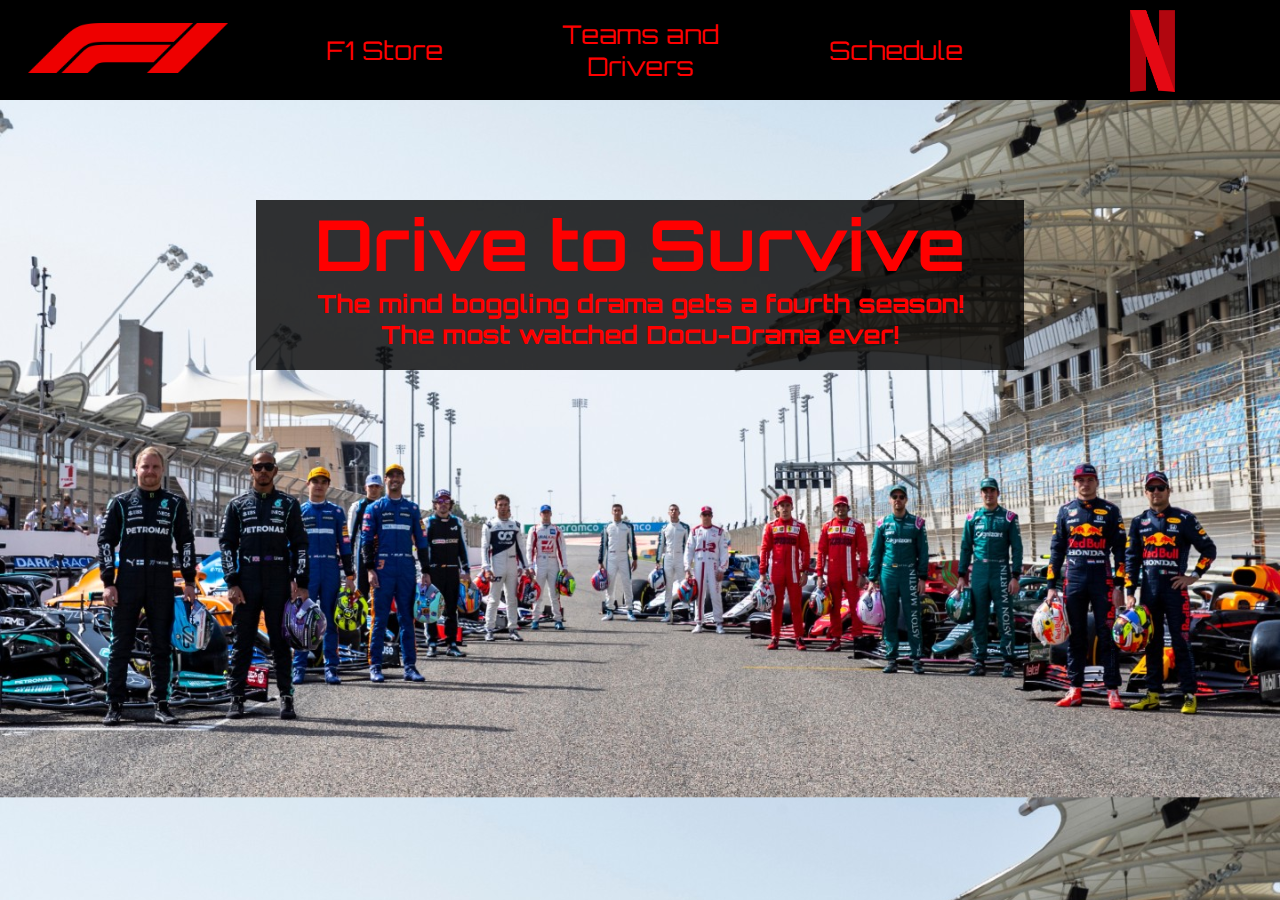
<file: index.html>
<!Doctype html>
<html lang="en">
  <head>
   <title>Drive to Survive</title>
    <meta charset="utf-8"/>
    <meta name="viewport" content="width=device-width, initial-scale=1.0">
    <link rel="stylesheet" type="text/css" href="style.css">
    <link rel="stylesheet" type="text/css" href="grid.css">
    <link rel="preconnect" href="https://fonts.googleapis.com">
<link rel="preconnect" href="https://fonts.gstatic.com" crossorigin>
<link href="https://fonts.googleapis.com/css2?family=Orbitron&display=swap" rel="stylesheet">
  </head>
<!--Det här är huvudet, här finns alla länkar till bilder,fonter, andra sidor (css och grid)-->

  <body class="body1">
    <div class="container">
        <a href="index.html" id="f1_logo">
        <img id="f1_logo" class="navbarContent" src="Img/formula-1-logo.png" alt="Formula 1 logo">
      </a>
        <div class="navbarContent"><a class="f1store5" href="https://f1store2.formula1.com/en/?utm_campaign=Motorsports+-+Brand+-+F1+-+EU+-+EN|11568333965&utm_medium=ppc&ks_id=7083_kw25117082&utm_term=f1%20store&matchtype=e&utm_source=g&target=kwd-297728726069&pcrid=478115303654&adposition=&CMP=PPC-OfficialF1StoreBrand&_s=gppc&gclid=CjwKCAjw_L6LBhBbEiwA4c46um7s0dngMp5ADRkgSqmVv-mX6Ihy8f-L0ihVX-N4Bg8y7SNmBmtC4hoCm6wQAvD_BwE" target="_blank">F1 Store</a></div>
        <div class="navbarContent"><a href="Teams and Drivers.html">Teams and Drivers</div>
        <div id="schedule" class="navbarContent"><a  href="https://www.formula1.com/en/racing/2021.html" target="_blank">Schedule</div>
          <a href="Trailer page.html"  id="netflix_logo">
        <img class="navbarContent"  id="netflix_logo" src="Img/netflix_logo.png" alt="Netflix logo">
      </a>
    </div>
<!--Över denna komentar finns en container med allting som sitter i navbaren (bilder och text).-->

    <div class="container2">
     <div class="black">
      <h1 class="Bigcontent">Drive to Survive</h1>
      <div class="Content">
       <h2>The mind boggling drama gets a fourth season!</h2>
       <h2>The most watched Docu-Drama ever!</h2>
     </div>
     </div>
    </div>
<!--Över denna kommentar finns allting som sitter i mitten av hemsidan, både texten och den svarta bakgrunden.-->

  </body>
</html>
</file>
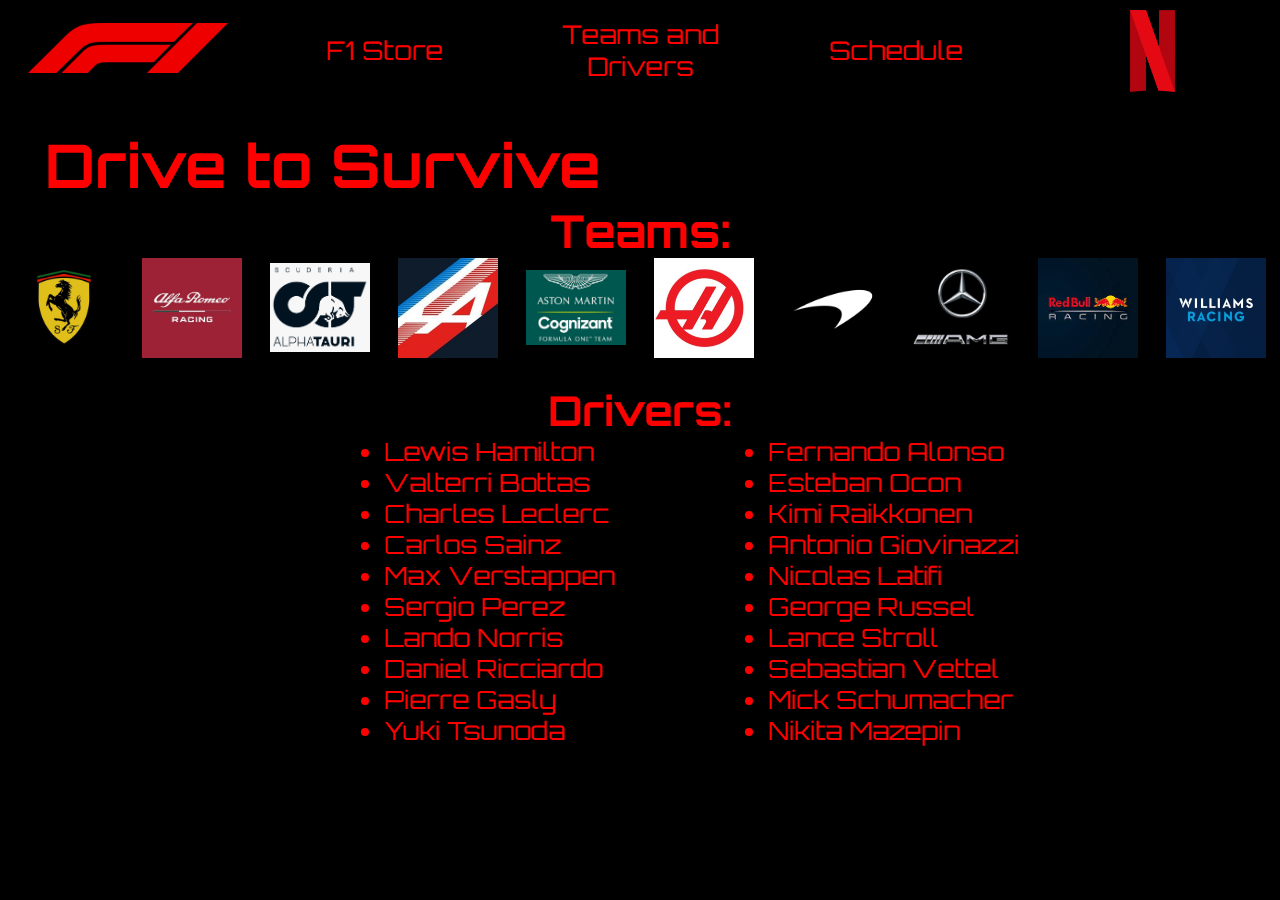
<file: Teams and Drivers.html>
<!Doctype html>
<html lang="en">
  <head>
   <title>Drive to Survive</title>
   <meta charset="utf-8"/>
   <meta name=”viewport” content="width=device-width, initial-scale=1.0">
   <link rel="stylesheet" type="text/css" href="style.css">
   <link rel="stylesheet" type="text/css" href="grid.css">
   <link rel="preconnect" href="https://fonts.googleapis.com">
   <link rel="preconnect" href="https://fonts.gstatic.com" crossorigin>
   <link href="https://fonts.googleapis.com/css2?family=Orbitron&display=swap" rel="stylesheet">
  </head>

  <!--Det här är huvudet, här finns alla länkar till bilder,fonter, andra sidor (css och grid)-->

  <body class="body2">
    <div class="container">
      <a href="index.html"id="f1_logo">
       <img id="f1_logo" class="navbarContent" src="Img/formula-1-logo.png" alt="Formula 1 logo">
      </a>
      <div class="navbarContent"><a class="f1store5" href="https://f1store2.formula1.com/en/?utm_campaign=Motorsports+-+Brand+-+F1+-+EU+-+EN|11568333965&utm_medium=ppc&ks_id=7083_kw25117082&utm_term=f1%20store&matchtype=e&utm_source=g&target=kwd-297728726069&pcrid=478115303654&adposition=&CMP=PPC-OfficialF1StoreBrand&_s=gppc&gclid=CjwKCAjw_L6LBhBbEiwA4c46um7s0dngMp5ADRkgSqmVv-mX6Ihy8f-L0ihVX-N4Bg8y7SNmBmtC4hoCm6wQAvD_BwE" target="_blank">F1 Store</a></div>
      <div class="navbarContent"><a href="Teams and Drivers.html" >Teams and Drivers</div>
      <div id="schedule" class="navbarContent"><a  href="https://www.formula1.com/en/racing/2021.html" target="_blank">Schedule</div>
      <a href="Trailer page.html"  id="netflix_logo">
       <img class="navbarContent"  id="netflix_logo" src="Img/netflix_logo.png" alt="Netflix logo">
      </a>
      </div>
    </div>

  <!--Över denna komentar finns en container med allting som sitter i navbaren (bilder och text).-->


    <div class="container3">
       <div class="morecontent1">
         <h1>Drive to Survive</h1>
       </div>
       <div class= "morecontent2">
         <h2>Teams:</h2>
       </div>
       <div class="morecontent3">
         <h3>Drivers:</h3>
       </div>

      <img class="f1bilder" src="Img/Ferrari_logo.jpeg" alt="Ferrari logo">
      <img class="f1bilder" src="Img/alfa_romeo_logo.jpeg" alt= "Alfa romeo logo">
      <img class="f1bilder" src="Img/alphatauri_logo.jpeg" alt="Alphatauri logo">
      <img class="f1bilder" src="Img/Alpine_logo.jpeg" alt= "Alpine logo">
      <img class="f1bilder" src="Img/Aston_Martin_logo.jpeg" alt="Aston Martin logo">
      <img class="f1bilder" src="Img/Haas_logo.jpeg" alt="Haas logo">
      <img class="f1bilder" src="Img/Mclaren_logo.jpeg" alt="Mclaren logo">
      <img class="f1bilder" src="Img/Mercedes_logo.jpeg" alt="Mercedes logo">
      <img class="f1bilder" src="Img/redbull.bild.jpeg" alt="Redbull logo">
      <img class="f1bilder" src="Img/Williams_logo.jpeg" alt="Williams logo">
      
      <!--Över denna komentar finns alla bilderna på f1-stallen som finns på sidan.-->
    
    <ul class="driverlist">

     <li>Lewis Hamilton</li>
     <li>Valterri Bottas</li>
     <li>Charles Leclerc</li>
     <li>Carlos Sainz</li>
     <li>Max Verstappen</li>
     <li>Sergio Perez</li>
     <li>Lando Norris</li>
     <li>Daniel Ricciardo</li>
     <li>Pierre Gasly</li>
     <li>Yuki Tsunoda</li>
   </ul>
   <ul class="driverlist2">
     <li>Fernando Alonso</li>
     <li>Esteban Ocon</li>
     <li>Kimi Raikkonen</li>
     <li>Antonio Giovinazzi</li>
     <li>Nicolas Latifi</li>
     <li>George Russel</li>
     <li>Lance Stroll</li>
     <li>Sebastian Vettel</li>
     <li>Mick Schumacher</li>
     <li>Nikita Mazepin</li>
   </ul>

   <!--Över denna komentar finnns listan med formula 1 förare.-->

  </div>

  </body>
</html>
</file>
<file: style.css>
*{
margin: 0;
padding: 0;
border: 0;
}
/*över denna komentar finns det information som gäller hela dokumentet och därav stjärnan. 
Jag har ställt in msrgin, padding och border till 0, för att alla objekten som standard inte ska någon border, padding eller margin.
Detta gör det lättare att arbeta då man inte behöver räkna på margins osv.
*/

.body1{
  background-image: url("Img/F1-drivers-2021.jpeg");
  background-size: cover;
}
/*information om bakgrundsbils*/

.body2{
background-color: black;

}

.body3{
background-color: black;
}

#netflix_logo{
 margin-top: 5px;
 width: 45px;
 z-index: 1;
 display: block;
 justify-self: center;
}
/*över denna komentar finns all information om netflixloggan. 
Som till exempel att den ska lägga sig över det andra, har en width på 45px och han margin top på 5px.*/

#f1_logo{
  width: 200px;
  z-index: 1;
  justify-self: center;
  align-self: center;
}
/*över denna komentar ligger information om f1 loggan.*/

#Trailer{
  margin-left: 35px;
  width:500;
  height:281,25;
}
/*över denna komentar ligger informationen om rutan med f1 trailern i sig.*/

#Netflix_logo_with_text{
  height: 250px;
  justify-self: center;
}
/*här finns information om netflix loggan med text som ligger bredvid trailern.*/

.Chunktext{
  font-family:'Orbitron', sans-serif;
  color: red;
  z-index: 3;
  font-size: 15px;
  justify-content: center;
  margin-left: 50px;
}
/*över denna komentar ligger informationen om texen som ligger  bredvis trailern och loggan. 
(den stora klumpen med text)

Om man undrar så är det som står över föjande:

information om font på text.
infomaiton om färg på text.
information om att texten ska lägga sig över det andra.
information om vilken storlekt texten ska ha.
att texten ska centrera sig i rutan.
och att det ska finnas en margin på vänstersidan på 50px.

Denna information finns upprepad på väldigt många ställen i denna css kod, men med olika siffror.
*/

.container{
  background-color: black;
  height: 80%;
}

.container2{
 height:200px;
}

.black{
 z-index: 3;
 background-color: rgba(0, 0, 0, 0.8);
 height: 170px;
}
/*över denna komentar ligger informationen om den svarta bakgrundsrutan på förstasidan. 
Jag använde rgba för att jag villa att texten inte skulle vara transparent, men att bakgrunden skulle vara det.*/

.morecontent1{
 font-family:'Orbitron', sans-serif;
 color: red;
 z-index: 3;
 font-size: 30px;
 margin-left: 45px;
}

.morecontent2{
 font-family:'Orbitron', sans-serif;
 color: red;
 z-index: 3;
 font-size: 30px;
 text-align: center;
 margin-bottom: 20px;
}

.morecontent3{
 font-family:'Orbitron', sans-serif;
 color: red;
 z-index: 3;
 font-size: 35px;
 text-align: center;
}

.f1bilder{
 width: 100px;
 margin:auto;
 z-index: 3;
}

.driverlist{
 font-family:'Orbitron', sans-serif;
 color: red;
 z-index: 3;
 font-size: 25px;
}

.driverlist2{
 font-family:'Orbitron', sans-serif;
 color: red;
 z-index: 3;
 font-size: 25px;
}


.Bigcontent{
 font-family:'Orbitron', sans-serif;
 z-index: 4;
 color: red;
 font-size: 70px;
 text-align: center;
}

.Content h2{
 font-family:'Orbitron', sans-serif;
 z-index: 4;
 color: red;
 font-size: 25px;
 text-align: center;
}

.navbarContent{
 font-family:'Orbitron', sans-serif;
 font-size: 2vw;
 z-index: 1;
 color: red;
 margin: auto;
 text-decoration: none;
 text-align: center;
}

.f1store5{
 text-decoration: none;
 color: red;
}

.container a{
 text-decoration: none;
 display: inline;
 color: red;
}

@media only screen and (max-width: 450px){
  *{
  font-size: 1vw;
  }  
  }
</file>
<file: grid.css>
.container{
display:grid;
grid-template-columns: repeat(5,1fr);
grid-template-rows: 100px;
}

.container2{
display:grid;
grid-template-columns: repeat(5,1fr);
grid-template-rows: repeat(4, 1fr);
height: 400px;
}
.container3{
display:grid;
grid-template-columns: repeat( 10, 1fr);
grid-template-rows: repeat(10, 1fr);
height: 700px;
}

.container4{
display:grid;
grid-template-columns: repeat(5,1fr);
grid-template-rows: repeat(4, 1fr);
height: 700px;
}

.morecontent1{
grid-column: 1/6;
grid-row: 2/2;
}

.morecontent2{
grid-column: 5/7;
grid-row: 3/5;
}

.morecontent3{
grid-column: 5/7;
grid-row: 7/8;
}

.f1bilder{
grid-row: 5/6;
}

.driverlist{
grid-column: 4/6;
grid-row: 8/8;
}

.driverlist2{
grid-column: 7/9;
grid-row: 8/8;
}

.black{
grid-column: 2/5;
grid-row: 2/8;
}

.navbar{
grid-column: 1/10;
grid-row: 1/3;
}

.text_in_navbar{
grid-column: 2/6;
grid-row: 1/2;
}

#netflix_logo{
grid-column: 5/6;
grid-row: 1/2;
}

#schedule{
grid-row: 1/2;
grid-column: 4/5
}

#Trailer{
grid-row: 3/4;
grid-column: 1/2;
}

#Netflix_logo_with_text{
grid-row: 2/3;
grid-column: 1/2;
}

.Chunktext{
grid-column: 2/5;
grid-row: 2/4;
}


/*över denna komentar ligger informationen om media queryn.
Den gör så att hemsidan ändras om den används på en annan enhet än en dator.
Denna media queryn specifikt gör så att hemsidans ändras av skärmar upp till 450px.
*/
</file>
